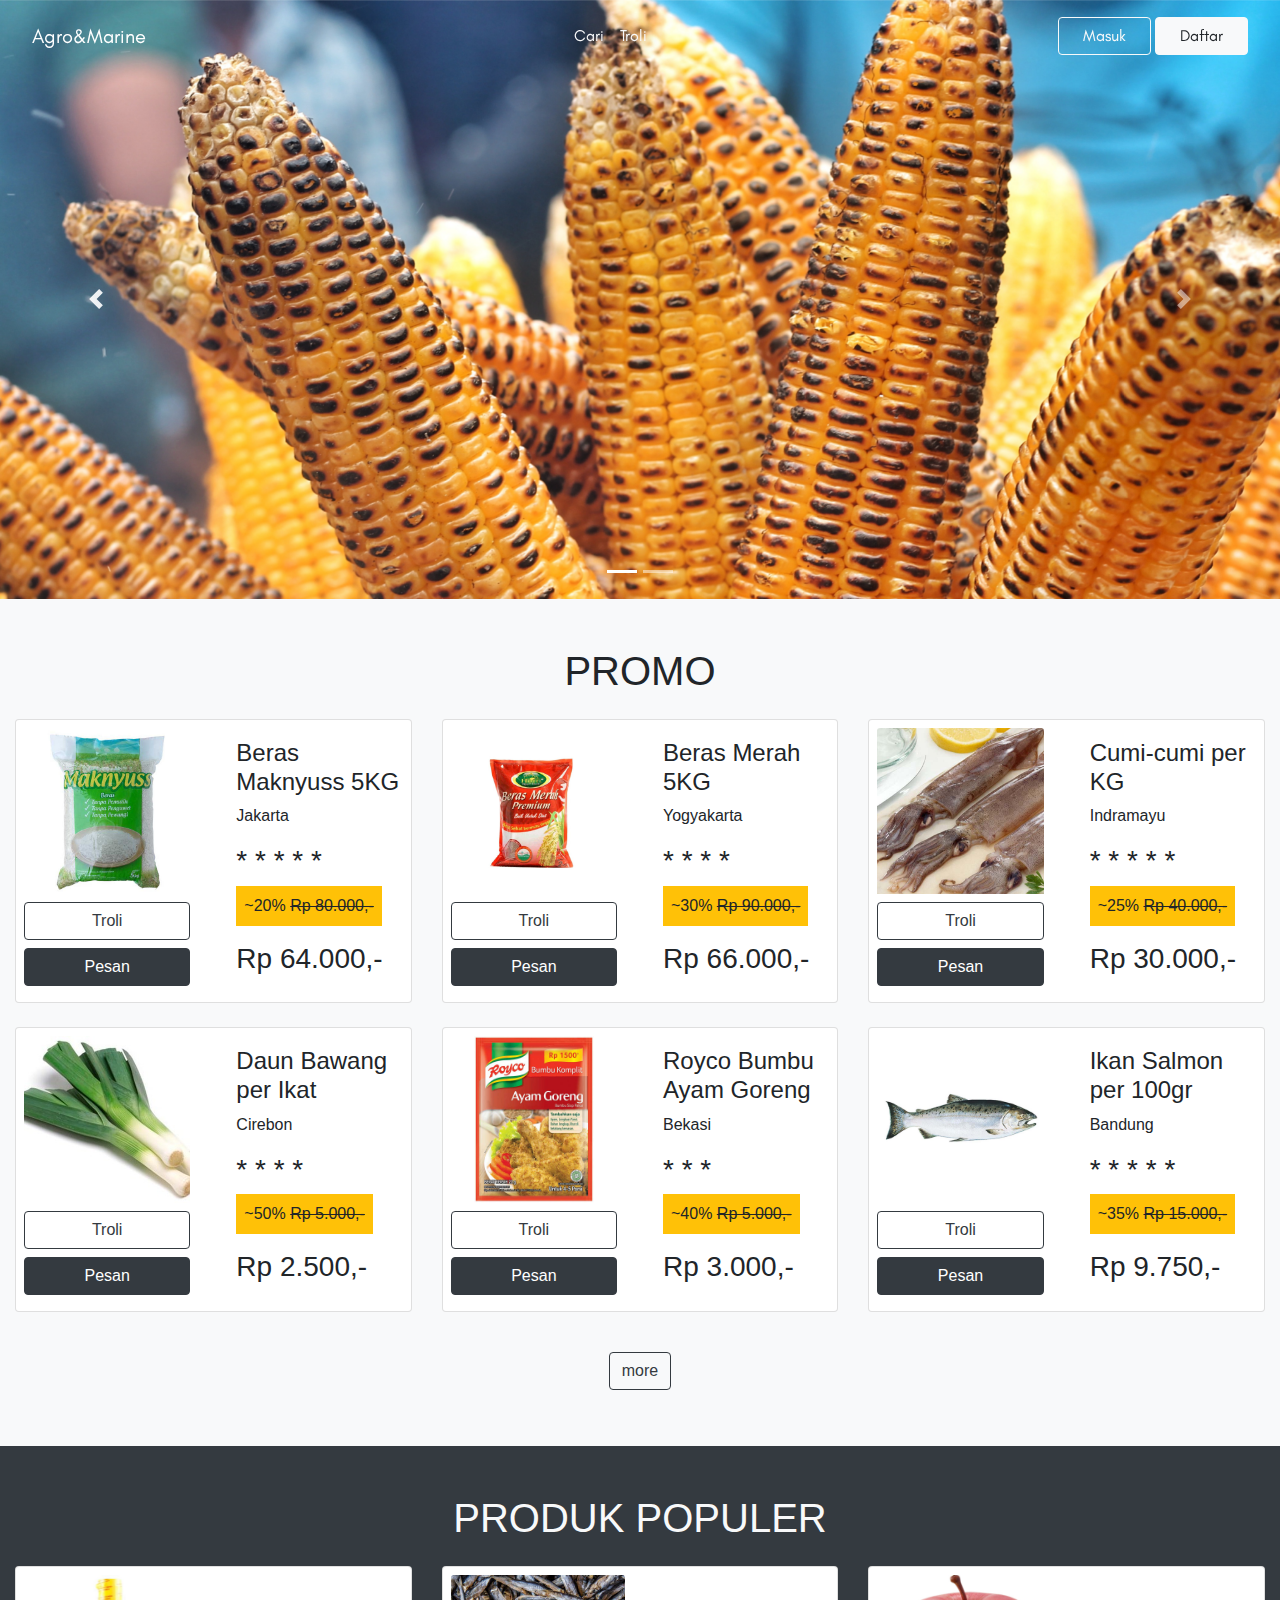
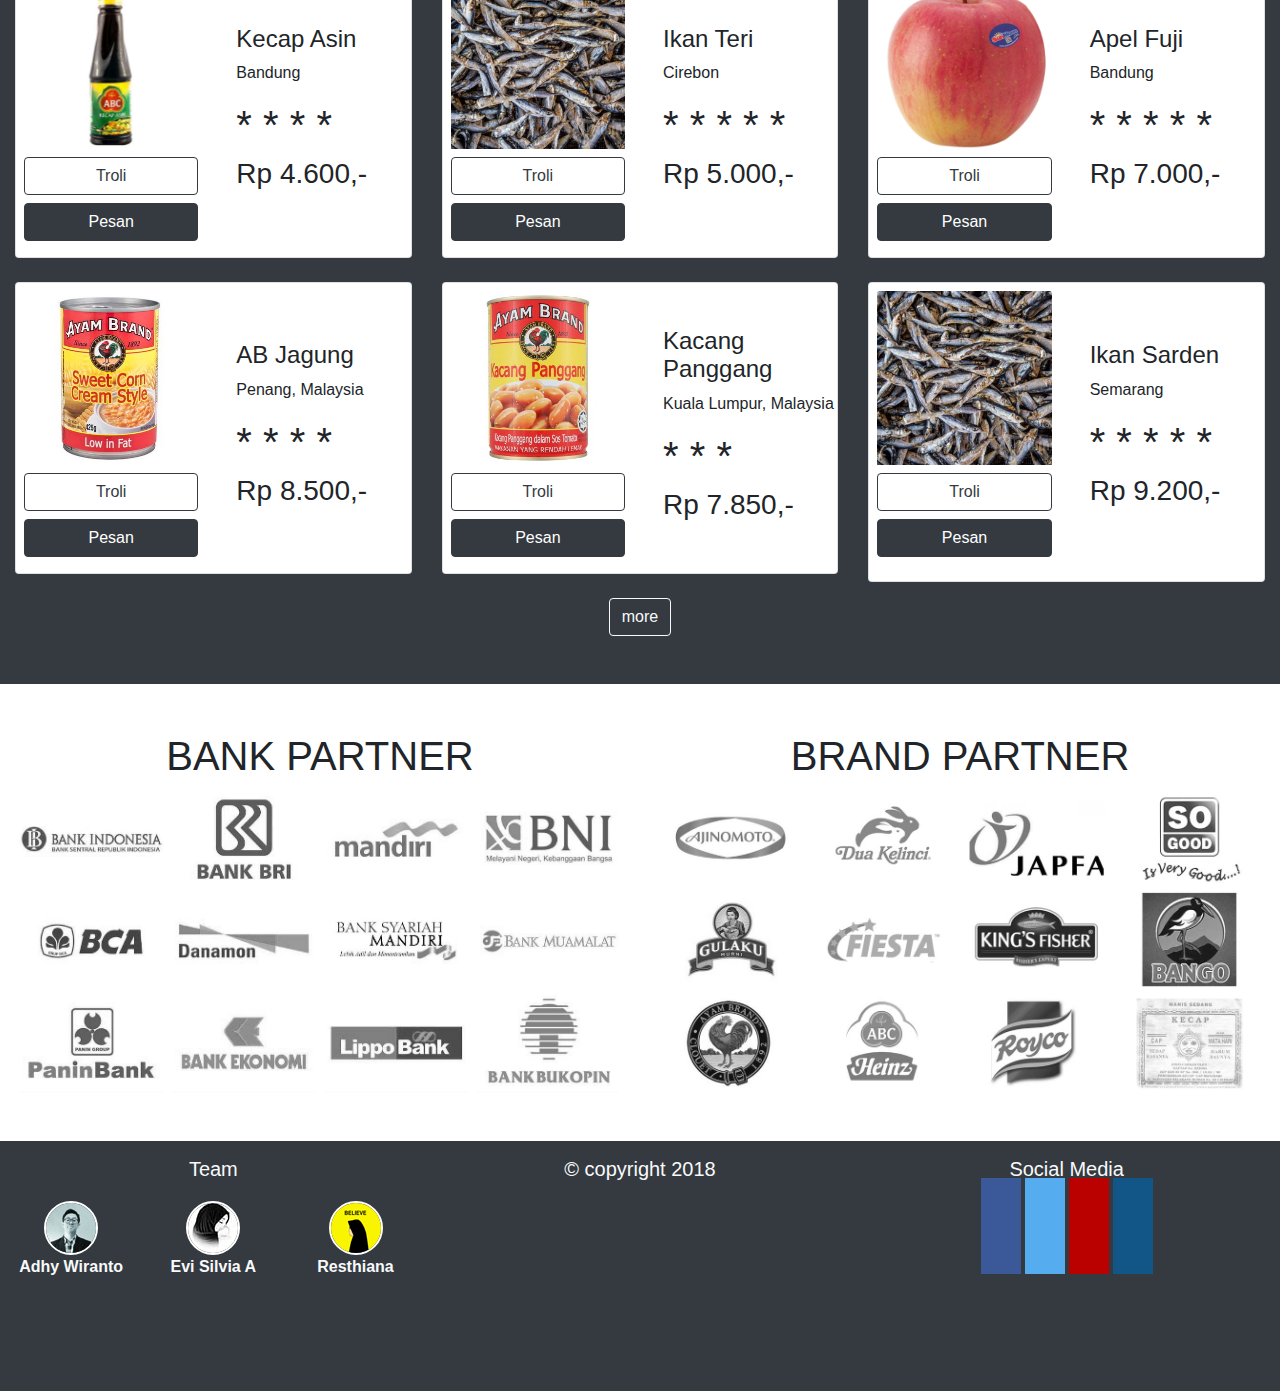
<file: index.html>
<!doctype html>
<html lang="en">
  <head>
    <!-- Required meta tags -->
    <meta charset="utf-8">
    <meta name="viewport" content="width=device-width, initial-scale=1, shrink-to-fit=no">

    <!-- Bootstrap CSS -->
    <link rel="stylesheet" href="css/bootstrap.min.css">
    <link rel="stylesheet" href="css/style.css">

    <title>Agro & Marine</title>
  </head>
  <body>

    <!-- NAVBAR -->
    <nav class="navbar navbar-expand-md navbar-dark py-3 mx-3">
      <a class="navbar-brand" href="">Agro&Marine</a>
      <button class="navbar-toggler" type="button" data-toggle="collapse" data-target="#navbarNavAltMarkup" aria-controls="navbarNavAltMarkup" aria-expanded="false" aria-label="Toggle navigation">
        <span class="navbar-toggler-icon"></span>
      </button>
      <div class="collapse navbar-collapse" id="navbarNavAltMarkup">
        <div class="navbar-nav mx-auto">
          <a class="nav-item nav-link text-light" href="#">Cari</a>
          <a class="nav-item nav-link text-light" href="#">Troli</a>
        </div>
        <div class="nav-button">
          <a href="admin/login.html"><button type="button" class="btn btn-outline-light px-4">Masuk</button></a>
          <button type="button" class="btn btn-light px-4">Daftar</button>
        </div>
      </div>
    </nav>
    <!-- NAVBAR -->

    <!-- HOME -->
    <div id="carouselExampleIndicators" class="carousel slide" data-ride="carousel">
      <ol class="carousel-indicators">
        <li data-target="#carouselExampleIndicators" data-slide-to="0" class="active"></li>
        <li data-target="#carouselExampleIndicators" data-slide-to="1"></li>
      </ol>
      <div class="carousel-inner home">
        <div class="carousel-item agro active">
          <!-- <img class="d-block w-100" src="img/carousel/fish.jpg"> -->
        </div>
        <div class="carousel-item marine">
          <!-- <img class="d-block w-100" src="img/carousel/corn.jpg"> -->
        </div>
      </div>
      <a class="carousel-control-prev" href="#carouselExampleIndicators" role="button" data-slide="prev">
        <span class="carousel-control-prev-icon" aria-hidden="true"></span>
        <span class="sr-only">Previous</span>
      </a>
      <a class="carousel-control-next" href="#carouselExampleIndicators" role="button" data-slide="next">
        <span class="carousel-control-next-icon" aria-hidden="true"></span>
        <span class="sr-only">Next</span>
      </a>
    </div>
    <!-- HOME -->

    <!-- PROMO -->
    <div class="container-fluid bg-light py-5">
      <div class="row">
        <div class="col pb-3">
          <p class="h1 text-center">PROMO</p>
        </div>
      </div>
      <div class="row pb-3">
        <div class="col-md mb-2">
          <div class="card h-100 w-100">
            <div class="row">
              <div class="col m-2">
                <img class="card-img-top w-100" src="img/promo/beras.jpg">
                <button type="button" class="btn btn-outline-dark d-block mx-auto my-2 w-100">Troli</button>
                <button type="button" class="btn btn-dark d-block mx-auto my-2 w-100">Pesan</button>
              </div>
              <div class="col my-auto mx-2">
                <p class="h4">Beras Maknyuss 5KG</p>
                <p>Jakarta</p>
                <p class="h3">* * * * *</p>
                <p class="bg-warning p-2 d-inline-block">~20% <del>Rp 80.000,-</del></p>
                <p class="h3">Rp 64.000,-</p>
              </div>
            </div>
          </div>
        </div>
        <div class="col-md mb-2">
          <div class="card h-100 w-100">
            <div class="row">
              <div class="col m-2">
                <img class="card-img-top w-100" src="img/promo/berasmerah.jpg">
                <button type="button" class="btn btn-outline-dark d-block mx-auto my-2 w-100">Troli</button>
                <button type="button" class="btn btn-dark d-block mx-auto my-2 w-100">Pesan</button>
              </div>
              <div class="col my-auto mx-2">
                <p class="h4">Beras Merah 5KG</p>
                <p>Yogyakarta</p>
                <p class="h3">* * * *</p>
                <p class="bg-warning p-2 d-inline-block">~30% <del>Rp 90.000,-</del></p>
                <p class="h3">Rp 66.000,-</p>
              </div>
            </div>
          </div>
        </div>
        <div class="col-md mb-2">
          <div class="card h-100 w-100">
            <div class="row">
              <div class="col m-2">
                <img class="card-img-top w-100" src="img/promo/cumi.jpg">
                <button type="button" class="btn btn-outline-dark d-block mx-auto my-2 w-100">Troli</button>
                <button type="button" class="btn btn-dark d-block mx-auto my-2 w-100">Pesan</button>
              </div>
              <div class="col my-auto mx-2">
                <p class="h4">Cumi-cumi per KG</p>
                <p>Indramayu</p>
                <p class="h3">* * * * *</p>
                <p class="bg-warning p-2 d-inline-block">~25% <del>Rp 40.000,-</del></p>
                <p class="h3">Rp 30.000,-</p>
              </div>
            </div>
          </div>
        </div>
      </div>
      <div class="row pb-3">
        <div class="col-md mb-2">
          <div class="card h-100 w-100">
            <div class="row">
              <div class="col m-2">
                <img class="card-img-top w-100" src="img/promo/daunbawang.jpg">
                <button type="button" class="btn btn-outline-dark d-block mx-auto my-2 w-100">Troli</button>
                <button type="button" class="btn btn-dark d-block mx-auto my-2 w-100">Pesan</button>
              </div>
              <div class="col my-auto mx-2">
                <p class="h4">Daun Bawang per Ikat</p>
                <p>Cirebon</p>
                <p class="h3">* * * *</p>
                <p class="bg-warning p-2 d-inline-block">~50% <del>Rp 5.000,-</del></p>
                <p class="h3">Rp 2.500,-</p>
              </div>
            </div>
          </div>
        </div>
        <div class="col-md mb-2">
          <div class="card h-100 w-100">
            <div class="row">
              <div class="col m-2">
                <img class="card-img-top w-100" src="img/promo/royco.jpg">
                <button type="button" class="btn btn-outline-dark d-block mx-auto my-2 w-100">Troli</button>
                <button type="button" class="btn btn-dark d-block mx-auto my-2 w-100">Pesan</button>
              </div>
              <div class="col my-auto mx-2">
                <p class="h4">Royco Bumbu Ayam Goreng</p>
                <p>Bekasi</p>
                <p class="h3">* * *</p>
                <p class="bg-warning p-2 d-inline-block">~40% <del>Rp 5.000,-</del></p>
                <p class="h3">Rp 3.000,-</p>
              </div>
            </div>
          </div>
        </div>
        <div class="col-md mb-2">
          <div class="card h-100 w-100">
            <div class="row">
              <div class="col m-2">
                <img class="card-img-top w-100" src="img/promo/salmon.jpg">
                <button type="button" class="btn btn-outline-dark d-block mx-auto my-2 w-100">Troli</button>
                <button type="button" class="btn btn-dark d-block mx-auto my-2 w-100">Pesan</button>
              </div>
              <div class="col my-auto mx-2">
                <p class="h4">Ikan Salmon per 100gr</p>
                <p>Bandung</p>
                <p class="h3">* * * * *</p>
                <p class="bg-warning p-2 d-inline-block">~35% <del>Rp 15.000,-</del></p>
                <p class="h3">Rp 9.750,-</p>
              </div>
            </div>
          </div>
        </div>
      </div>
      <div class="row">
        <div class="col-md mb-2">
          <button type="button" class="btn btn-outline-dark d-block mx-auto mt-3">more</button>
        </div>
      </div>
    </div>
    <!-- PROMO -->

    <!-- PRODUK POPULER -->
    <div class="container-fluid bg-dark py-5">
      <div class="row">
        <div class="col pb-3">
          <p class="h1 text-center text-light">PRODUK POPULER</p>
        </div>
      </div>
      <div class="row pb-3">
        <div class="col-md mb-2">
          <div class="card h-100 w-100">
            <div class="row">
              <div class="col m-2">
                <img class="card-img-top w-100" src="img/produkPopuler/kecapasin.jpg">
                <button type="button" class="btn btn-outline-dark d-block mx-auto my-2 w-100">Troli</button>
                <button type="button" class="btn btn-dark d-block mx-auto my-2 w-100">Pesan</button>
              </div>
              <div class="col my-auto">
                <p class="h4">Kecap Asin</p>
                <p>Bandung</p>
                <p class="h1">* * * *</p>
                <p class="h3">Rp 4.600,-</p>
              </div>
            </div>
          </div>
        </div>
        <div class="col-md mb-2">
          <div class="card h-100 w-100">
            <div class="row">
              <div class="col m-2">
                <img class="card-img-top w-100" src="img/produkPopuler/ikanteri.jpg">
                <button type="button" class="btn btn-outline-dark d-block mx-auto my-2 w-100">Troli</button>
                <button type="button" class="btn btn-dark d-block mx-auto my-2 w-100">Pesan</button>
              </div>
              <div class="col my-auto">
                <p class="h4">Ikan Teri</p>
                <p>Cirebon</p>
                <p class="h1">* * * * *</p>
                <p class="h3">Rp 5.000,-</p>
              </div>
            </div>
          </div>
        </div>
        <div class="col-md mb-2">
          <div class="card h-100 w-100">
            <div class="row">
              <div class="col m-2">
                <img class="card-img-top w-100" src="img/produkPopuler/apelfuji.jpg">
                <button type="button" class="btn btn-outline-dark d-block mx-auto my-2 w-100">Troli</button>
                <button type="button" class="btn btn-dark d-block mx-auto my-2 w-100">Pesan</button>
              </div>
              <div class="col my-auto">
                <p class="h4">Apel Fuji</p>
                <p>Bandung</p>
                <p class="h1">* * * * *</p>
                <p class="h3">Rp 7.000,-</p>
              </div>
            </div>
          </div>
        </div>
      </div>
      <div class="row pb-3">
        <div class="col-md mb-2">
          <div class="card h-100 w-100">
            <div class="row">
              <div class="col m-2">
                <img class="card-img-top w-100" src="img/produkPopuler/jagung.jpg">
                <button type="button" class="btn btn-outline-dark d-block mx-auto my-2 w-100">Troli</button>
                <button type="button" class="btn btn-dark d-block mx-auto my-2 w-100">Pesan</button>
              </div>
              <div class="col my-auto">
                <p class="h4">AB Jagung</p>
                <p>Penang, Malaysia</p>
                <p class="h1">* * * *</p>
                <p class="h3">Rp 8.500,-</p>
              </div>
            </div>
          </div>
        </div>
        <div class="col-md mb-2">
          <div class="card h-100 w-100">
            <div class="row">
              <div class="col m-2">
                <img class="card-img-top w-100" src="img/produkPopuler/kacangpanggang.jpg">
                <button type="button" class="btn btn-outline-dark d-block mx-auto my-2 w-100">Troli</button>
                <button type="button" class="btn btn-dark d-block mx-auto my-2 w-100">Pesan</button>
              </div>
              <div class="col my-auto">
                <p class="h4">Kacang Panggang</p>
                <p>Kuala Lumpur, Malaysia</p>
                <p class="h1">* * *</p>
                <p class="h3">Rp 7.850,-</p>
              </div>
            </div>
          </div>
        </div>
        <div class="col">
          <div class="card h-100 w-100">
            <div class="row">
              <div class="col m-2">
                <img class="card-img-top w-100" src="img/produkPopuler/ikanteri.jpg">
                <button type="button" class="btn btn-outline-dark d-block mx-auto my-2 w-100">Troli</button>
                <button type="button" class="btn btn-dark d-block mx-auto my-2 w-100">Pesan</button>
              </div>
              <div class="col my-auto">
                <p class="h4">Ikan Sarden</p>
                <p>Semarang</p>
                <p class="h1">* * * * *</p>
                <p class="h3">Rp 9.200,-</p>
              </div>
            </div>
          </div>
        </div>
      </div>
      <div class="row">
        <div class="col-md-12">
          <button type="button" class="btn btn-outline-light d-block mx-auto">more</button>
        </div>
      </div>
    </div>
    <!-- PRODUK POPULER -->

    <!-- PARTNERSHIP -->
    <div class="container-fluid text-center py-5">
      <div class="row">
        <div class="col-md">
          <h1>BANK PARTNER</h1>
          <img src="img/bank/banks.jpg" class="w-100">
        </div>
        <div class="col-md">
          <h1>BRAND PARTNER</h1>
          <img src="img/brand/brand.jpg" class="w-100">
        </div>
      </div>
    </div>
    <!-- PARTNERSHIP -->

    <!-- FOOTER -->
    <div class="container-fluid">
      <div class="row text-center bg-dark text-light footer pt-3">
        <div class="col-md-4">
          <h5>Team</h5>
          <div class="row team">
              <div class="col-sm-4 text-center">
                <img src="img/team/adhy.jpg" class="rounded-circle" alt="adhy">
                <p><strong>Adhy Wiranto</strong></p>
              </div>
            
              <div class="col-sm-4 text-center">
                <img src="img/team/evi.jpg" class="rounded-circle" alt="Evi">
                <p><strong>Evi Silvia A</strong></p>
              </div>

              <div class="col-sm-4 text-center">
                <img src="img/team/anna.jpg" class="rounded-circle" alt="Ana">
                <p><strong>Resthiana</strong></p>
              </div>
            </div>
        </div>
        <div class="col-md-4">
          <h5>&copy copyright 2018</h5>
        </div>
        <div class="col-md-4">
          <h5>Social Media</h5>
          <a href="#" class="fa fa-facebook"></a>
          <a href="#" class="fa fa-twitter"></a>
          <a href="#" class="fa fa-youtube"></a>
          <a href="#" class="fa fa-instagram"></a>
        </div>
      </div>
    </div>
    <!-- FOOTER -->

    <!-- Optional JavaScript -->
    <!-- jQuery first, then Popper.js, then Bootstrap JS -->
    <script src="js/jquery-3.3.1.slim.min.js"></script>
    <script src="js/popper.min.js"></script>
    <script src="js/bootstrap.min.js"></script>
  </body>
</html>
</file>
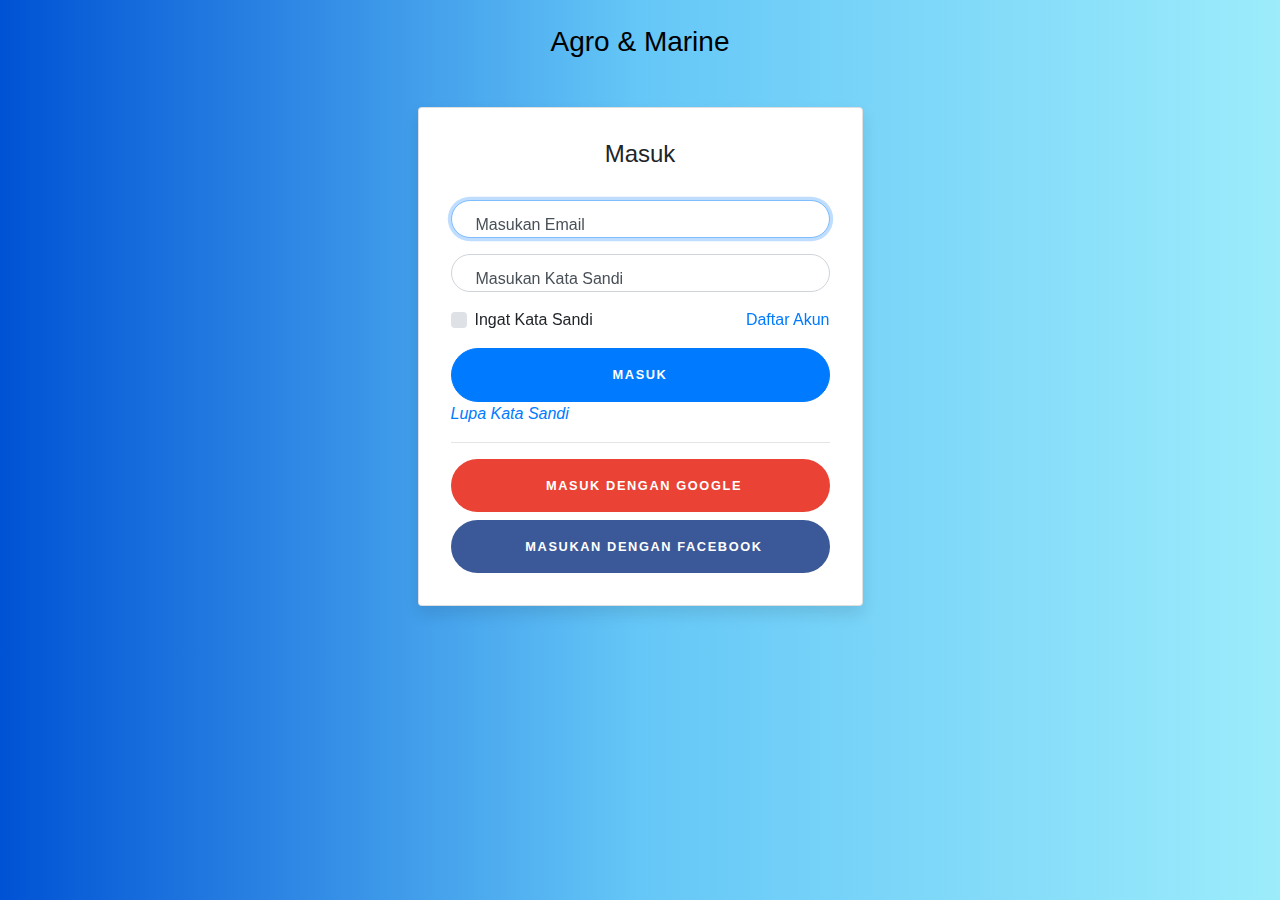
<file: admin/login.html>
<!DOCTYPE html>
<html>
<head>
  <title>Agro & Marine</title>
  <link rel="stylesheet" type="text/css" href="../css/login.css">
  <link rel="stylesheet" type="text/css" href="../css/bootstrap.min.css">
</head>
<body>
  <div class="container">
    <div class="row">
      <div class="col-sm-9 col-md-7 col-lg-5 mx-auto" >
        <h3><a href="../index.html" style="text-decoration: none; color: black">Agro & Marine</a></h3>
        <div class="card card-signin my-5">
          <div class="card-body">
            <h5 class="card-title text-center">Masuk</h5>
            <form class="form-signin">
              <div class="form-label-group">
                <input type="email" id="inputEmail" class="form-control" placeholder="Email address" required autofocus>
                <label for="inputEmail">Masukan Email</label>
              </div>

              <div class="form-label-group">
                <input type="password" id="inputPassword" class="form-control" placeholder="Password" required>
                <label for="inputPassword">Masukan Kata Sandi</label>
              </div>

              <div class="custom-control custom-checkbox mb-3">
                <div class="row">
                  <div class="col">
                    <input type="checkbox" class="custom-control-input" id="customCheck1">
                    <label class="custom-control-label" for="customCheck1">Ingat Kata Sandi</label>
                  </div>
                  <div class="col text-right">
                    <a href="#">Daftar Akun</a>
                  </div>
                </div>
                
              </div>
              <button class="btn btn-lg btn-primary btn-block text-uppercase" type="submit">Masuk</button> 
              <i><a href="#">Lupa Kata Sandi</a></i>
              <hr class="my-3">
              <button class="btn btn-lg btn-google btn-block text-uppercase" type="submit"><i class="fab fa-google mr-2"></i> Masuk dengan Google</button>
              <button class="btn btn-lg btn-facebook btn-block text-uppercase" type="submit"><i class="fab fa-facebook-f mr-2"></i> Masukan dengan Facebook</button>
            </form>
          </div>
        </div>
      </div>
    </div>
  </div>
</body>
</html>
</file>
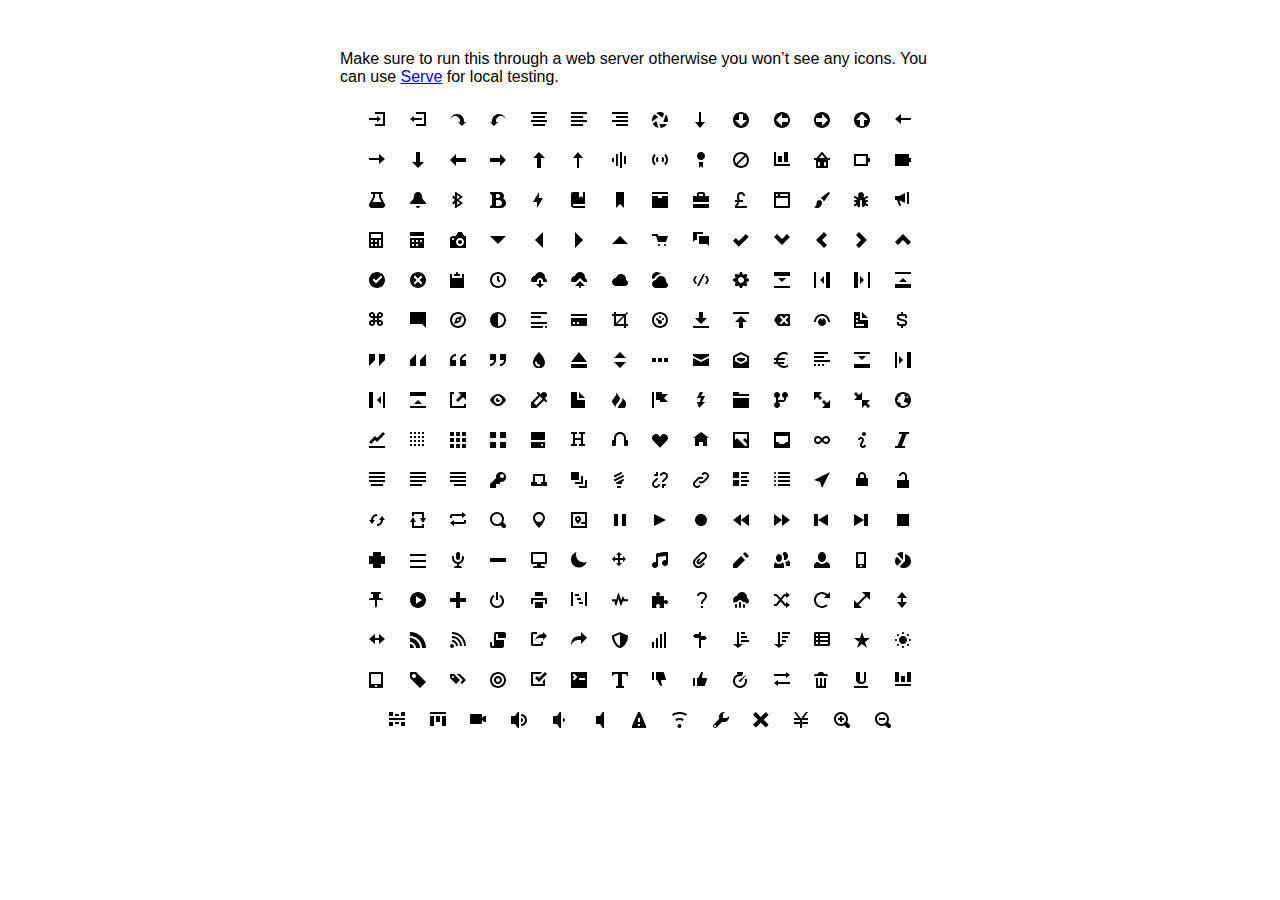
<file: fonts/openIconic/sprite/open-iconic.html>
<!DOCTYPE html>
<html>
<head>
<meta charset="utf-8">
<style>
  body {
    font-family: 'Helvetica', sans-serif;
    margin: 50px 0;
  }

  .container {
    width: 600px;
    text-align: center;
    margin: 20px auto;
  }

  .intro {
    text-align: left;
  }

  .icon {

    margin: 10px;
    width: 16px;
    height: 16px;
  }
</style>
</head>
<body>

<div class="container">
  <p class='intro'>
    Make sure to run this through a web server otherwise you won&rsquo;t see any icons. You can use <a href="https://github.com/visionmedia/serve">Serve</a> for local testing.
  </p>
  <svg class="icon">
    <use xlink:href="open-iconic.svg#account-login"></use>
  </svg>

  <svg viewBox="0 0 8 8" class="icon">
    <use xlink:href="open-iconic.svg#account-logout"></use>
  </svg>

  <svg viewBox="0 0 8 8" class="icon">
    <use xlink:href="open-iconic.svg#action-redo"></use>
  </svg>

  <svg viewBox="0 0 8 8" class="icon">
    <use xlink:href="open-iconic.svg#action-undo"></use>
  </svg>

  <svg viewBox="0 0 8 8" class="icon">
    <use xlink:href="open-iconic.svg#align-center"></use>
  </svg>

  <svg viewBox="0 0 8 8" class="icon">
    <use xlink:href="open-iconic.svg#align-left"></use>
  </svg>

  <svg viewBox="0 0 8 8" class="icon">
    <use xlink:href="open-iconic.svg#align-right"></use>
  </svg>

  <svg viewBox="0 0 8 8" class="icon">
    <use xlink:href="open-iconic.svg#aperture"></use>
  </svg>

  <svg viewBox="0 0 8 8" class="icon">
    <use xlink:href="open-iconic.svg#arrow-bottom"></use>
  </svg>

  <svg viewBox="0 0 8 8" class="icon">
    <use xlink:href="open-iconic.svg#arrow-circle-bottom"></use>
  </svg>

  <svg viewBox="0 0 8 8" class="icon">
    <use xlink:href="open-iconic.svg#arrow-circle-left"></use>
  </svg>

  <svg viewBox="0 0 8 8" class="icon">
    <use xlink:href="open-iconic.svg#arrow-circle-right"></use>
  </svg>

  <svg viewBox="0 0 8 8" class="icon">
    <use xlink:href="open-iconic.svg#arrow-circle-top"></use>
  </svg>

  <svg viewBox="0 0 8 8" class="icon">
    <use xlink:href="open-iconic.svg#arrow-left"></use>
  </svg>

  <svg viewBox="0 0 8 8" class="icon">
    <use xlink:href="open-iconic.svg#arrow-right"></use>
  </svg>

  <svg viewBox="0 0 8 8" class="icon">
    <use xlink:href="open-iconic.svg#arrow-thick-bottom"></use>
  </svg>

  <svg viewBox="0 0 8 8" class="icon">
    <use xlink:href="open-iconic.svg#arrow-thick-left"></use>
  </svg>

  <svg viewBox="0 0 8 8" class="icon">
    <use xlink:href="open-iconic.svg#arrow-thick-right"></use>
  </svg>

  <svg viewBox="0 0 8 8" class="icon">
    <use xlink:href="open-iconic.svg#arrow-thick-top"></use>
  </svg>

  <svg viewBox="0 0 8 8" class="icon">
    <use xlink:href="open-iconic.svg#arrow-top"></use>
  </svg>

  <svg viewBox="0 0 8 8" class="icon">
    <use xlink:href="open-iconic.svg#audio-spectrum"></use>
  </svg>

  <svg viewBox="0 0 8 8" class="icon">
    <use xlink:href="open-iconic.svg#audio"></use>
  </svg>

  <svg viewBox="0 0 8 8" class="icon">
    <use xlink:href="open-iconic.svg#badge"></use>
  </svg>

  <svg viewBox="0 0 8 8" class="icon">
    <use xlink:href="open-iconic.svg#ban"></use>
  </svg>

  <svg viewBox="0 0 8 8" class="icon">
    <use xlink:href="open-iconic.svg#bar-chart"></use>
  </svg>

  <svg viewBox="0 0 8 8" class="icon">
    <use xlink:href="open-iconic.svg#basket"></use>
  </svg>

  <svg viewBox="0 0 8 8" class="icon">
    <use xlink:href="open-iconic.svg#battery-empty"></use>
  </svg>

  <svg viewBox="0 0 8 8" class="icon">
    <use xlink:href="open-iconic.svg#battery-full"></use>
  </svg>

  <svg viewBox="0 0 8 8" class="icon">
    <use xlink:href="open-iconic.svg#beaker"></use>
  </svg>

  <svg viewBox="0 0 8 8" class="icon">
    <use xlink:href="open-iconic.svg#bell"></use>
  </svg>

  <svg viewBox="0 0 8 8" class="icon">
    <use xlink:href="open-iconic.svg#bluetooth"></use>
  </svg>

  <svg viewBox="0 0 8 8" class="icon">
    <use xlink:href="open-iconic.svg#bold"></use>
  </svg>

  <svg viewBox="0 0 8 8" class="icon">
    <use xlink:href="open-iconic.svg#bolt"></use>
  </svg>

  <svg viewBox="0 0 8 8" class="icon">
    <use xlink:href="open-iconic.svg#book"></use>
  </svg>

  <svg viewBox="0 0 8 8" class="icon">
    <use xlink:href="open-iconic.svg#bookmark"></use>
  </svg>

  <svg viewBox="0 0 8 8" class="icon">
    <use xlink:href="open-iconic.svg#box"></use>
  </svg>

  <svg viewBox="0 0 8 8" class="icon">
    <use xlink:href="open-iconic.svg#briefcase"></use>
  </svg>

  <svg viewBox="0 0 8 8" class="icon">
    <use xlink:href="open-iconic.svg#british-pound"></use>
  </svg>

  <svg viewBox="0 0 8 8" class="icon">
    <use xlink:href="open-iconic.svg#browser"></use>
  </svg>

  <svg viewBox="0 0 8 8" class="icon">
    <use xlink:href="open-iconic.svg#brush"></use>
  </svg>

  <svg viewBox="0 0 8 8" class="icon">
    <use xlink:href="open-iconic.svg#bug"></use>
  </svg>

  <svg viewBox="0 0 8 8" class="icon">
    <use xlink:href="open-iconic.svg#bullhorn"></use>
  </svg>

  <svg viewBox="0 0 8 8" class="icon">
    <use xlink:href="open-iconic.svg#calculator"></use>
  </svg>

  <svg viewBox="0 0 8 8" class="icon">
    <use xlink:href="open-iconic.svg#calendar"></use>
  </svg>

  <svg viewBox="0 0 8 8" class="icon">
    <use xlink:href="open-iconic.svg#camera-slr"></use>
  </svg>

  <svg viewBox="0 0 8 8" class="icon">
    <use xlink:href="open-iconic.svg#caret-bottom"></use>
  </svg>

  <svg viewBox="0 0 8 8" class="icon">
    <use xlink:href="open-iconic.svg#caret-left"></use>
  </svg>

  <svg viewBox="0 0 8 8" class="icon">
    <use xlink:href="open-iconic.svg#caret-right"></use>
  </svg>

  <svg viewBox="0 0 8 8" class="icon">
    <use xlink:href="open-iconic.svg#caret-top"></use>
  </svg>

  <svg viewBox="0 0 8 8" class="icon">
    <use xlink:href="open-iconic.svg#cart"></use>
  </svg>

  <svg viewBox="0 0 8 8" class="icon">
    <use xlink:href="open-iconic.svg#chat"></use>
  </svg>

  <svg viewBox="0 0 8 8" class="icon">
    <use xlink:href="open-iconic.svg#check"></use>
  </svg>

  <svg viewBox="0 0 8 8" class="icon">
    <use xlink:href="open-iconic.svg#chevron-bottom"></use>
  </svg>

  <svg viewBox="0 0 8 8" class="icon">
    <use xlink:href="open-iconic.svg#chevron-left"></use>
  </svg>

  <svg viewBox="0 0 8 8" class="icon">
    <use xlink:href="open-iconic.svg#chevron-right"></use>
  </svg>

  <svg viewBox="0 0 8 8" class="icon">
    <use xlink:href="open-iconic.svg#chevron-top"></use>
  </svg>

  <svg viewBox="0 0 8 8" class="icon">
    <use xlink:href="open-iconic.svg#circle-check"></use>
  </svg>

  <svg viewBox="0 0 8 8" class="icon">
    <use xlink:href="open-iconic.svg#circle-x"></use>
  </svg>

  <svg viewBox="0 0 8 8" class="icon">
    <use xlink:href="open-iconic.svg#clipboard"></use>
  </svg>

  <svg viewBox="0 0 8 8" class="icon">
    <use xlink:href="open-iconic.svg#clock"></use>
  </svg>

  <svg viewBox="0 0 8 8" class="icon">
    <use xlink:href="open-iconic.svg#cloud-download"></use>
  </svg>

  <svg viewBox="0 0 8 8" class="icon">
    <use xlink:href="open-iconic.svg#cloud-upload"></use>
  </svg>

  <svg viewBox="0 0 8 8" class="icon">
    <use xlink:href="open-iconic.svg#cloud"></use>
  </svg>

  <svg viewBox="0 0 8 8" class="icon">
    <use xlink:href="open-iconic.svg#cloudy"></use>
  </svg>

  <svg viewBox="0 0 8 8" class="icon">
    <use xlink:href="open-iconic.svg#code"></use>
  </svg>

  <svg viewBox="0 0 8 8" class="icon">
    <use xlink:href="open-iconic.svg#cog"></use>
  </svg>

  <svg viewBox="0 0 8 8" class="icon">
    <use xlink:href="open-iconic.svg#collapse-down"></use>
  </svg>

  <svg viewBox="0 0 8 8" class="icon">
    <use xlink:href="open-iconic.svg#collapse-left"></use>
  </svg>

  <svg viewBox="0 0 8 8" class="icon">
    <use xlink:href="open-iconic.svg#collapse-right"></use>
  </svg>

  <svg viewBox="0 0 8 8" class="icon">
    <use xlink:href="open-iconic.svg#collapse-up"></use>
  </svg>

  <svg viewBox="0 0 8 8" class="icon">
    <use xlink:href="open-iconic.svg#command"></use>
  </svg>

  <svg viewBox="0 0 8 8" class="icon">
    <use xlink:href="open-iconic.svg#comment-square"></use>
  </svg>

  <svg viewBox="0 0 8 8" class="icon">
    <use xlink:href="open-iconic.svg#compass"></use>
  </svg>

  <svg viewBox="0 0 8 8" class="icon">
    <use xlink:href="open-iconic.svg#contrast"></use>
  </svg>

  <svg viewBox="0 0 8 8" class="icon">
    <use xlink:href="open-iconic.svg#copywriting"></use>
  </svg>

  <svg viewBox="0 0 8 8" class="icon">
    <use xlink:href="open-iconic.svg#credit-card"></use>
  </svg>

  <svg viewBox="0 0 8 8" class="icon">
    <use xlink:href="open-iconic.svg#crop"></use>
  </svg>

  <svg viewBox="0 0 8 8" class="icon">
    <use xlink:href="open-iconic.svg#dashboard"></use>
  </svg>

  <svg viewBox="0 0 8 8" class="icon">
    <use xlink:href="open-iconic.svg#data-transfer-download"></use>
  </svg>

  <svg viewBox="0 0 8 8" class="icon">
    <use xlink:href="open-iconic.svg#data-transfer-upload"></use>
  </svg>

  <svg viewBox="0 0 8 8" class="icon">
    <use xlink:href="open-iconic.svg#delete"></use>
  </svg>

  <svg viewBox="0 0 8 8" class="icon">
    <use xlink:href="open-iconic.svg#dial"></use>
  </svg>

  <svg viewBox="0 0 8 8" class="icon">
    <use xlink:href="open-iconic.svg#document"></use>
  </svg>

  <svg viewBox="0 0 8 8" class="icon">
    <use xlink:href="open-iconic.svg#dollar"></use>
  </svg>

  <svg viewBox="0 0 8 8" class="icon">
    <use xlink:href="open-iconic.svg#double-quote-sans-left"></use>
  </svg>

  <svg viewBox="0 0 8 8" class="icon">
    <use xlink:href="open-iconic.svg#double-quote-sans-right"></use>
  </svg>

  <svg viewBox="0 0 8 8" class="icon">
    <use xlink:href="open-iconic.svg#double-quote-serif-left"></use>
  </svg>

  <svg viewBox="0 0 8 8" class="icon">
    <use xlink:href="open-iconic.svg#double-quote-serif-right"></use>
  </svg>

  <svg viewBox="0 0 8 8" class="icon">
    <use xlink:href="open-iconic.svg#droplet"></use>
  </svg>

  <svg viewBox="0 0 8 8" class="icon">
    <use xlink:href="open-iconic.svg#eject"></use>
  </svg>

  <svg viewBox="0 0 8 8" class="icon">
    <use xlink:href="open-iconic.svg#elevator"></use>
  </svg>

  <svg viewBox="0 0 8 8" class="icon">
    <use xlink:href="open-iconic.svg#ellipses"></use>
  </svg>

  <svg viewBox="0 0 8 8" class="icon">
    <use xlink:href="open-iconic.svg#envelope-closed"></use>
  </svg>

  <svg viewBox="0 0 8 8" class="icon">
    <use xlink:href="open-iconic.svg#envelope-open"></use>
  </svg>

  <svg viewBox="0 0 8 8" class="icon">
    <use xlink:href="open-iconic.svg#euro"></use>
  </svg>

  <svg viewBox="0 0 8 8" class="icon">
    <use xlink:href="open-iconic.svg#excerpt"></use>
  </svg>

  <svg viewBox="0 0 8 8" class="icon">
    <use xlink:href="open-iconic.svg#expand-down"></use>
  </svg>

  <svg viewBox="0 0 8 8" class="icon">
    <use xlink:href="open-iconic.svg#expand-left"></use>
  </svg>

  <svg viewBox="0 0 8 8" class="icon">
    <use xlink:href="open-iconic.svg#expand-right"></use>
  </svg>

  <svg viewBox="0 0 8 8" class="icon">
    <use xlink:href="open-iconic.svg#expand-up"></use>
  </svg>

  <svg viewBox="0 0 8 8" class="icon">
    <use xlink:href="open-iconic.svg#external-link"></use>
  </svg>

  <svg viewBox="0 0 8 8" class="icon">
    <use xlink:href="open-iconic.svg#eye"></use>
  </svg>

  <svg viewBox="0 0 8 8" class="icon">
    <use xlink:href="open-iconic.svg#eyedropper"></use>
  </svg>

  <svg viewBox="0 0 8 8" class="icon">
    <use xlink:href="open-iconic.svg#file"></use>
  </svg>

  <svg viewBox="0 0 8 8" class="icon">
    <use xlink:href="open-iconic.svg#fire"></use>
  </svg>

  <svg viewBox="0 0 8 8" class="icon">
    <use xlink:href="open-iconic.svg#flag"></use>
  </svg>

  <svg viewBox="0 0 8 8" class="icon">
    <use xlink:href="open-iconic.svg#flash"></use>
  </svg>

  <svg viewBox="0 0 8 8" class="icon">
    <use xlink:href="open-iconic.svg#folder"></use>
  </svg>

  <svg viewBox="0 0 8 8" class="icon">
    <use xlink:href="open-iconic.svg#fork"></use>
  </svg>

  <svg viewBox="0 0 8 8" class="icon">
    <use xlink:href="open-iconic.svg#fullscreen-enter"></use>
  </svg>

  <svg viewBox="0 0 8 8" class="icon">
    <use xlink:href="open-iconic.svg#fullscreen-exit"></use>
  </svg>

  <svg viewBox="0 0 8 8" class="icon">
    <use xlink:href="open-iconic.svg#globe"></use>
  </svg>

  <svg viewBox="0 0 8 8" class="icon">
    <use xlink:href="open-iconic.svg#graph"></use>
  </svg>

  <svg viewBox="0 0 8 8" class="icon">
    <use xlink:href="open-iconic.svg#grid-four-up"></use>
  </svg>

  <svg viewBox="0 0 8 8" class="icon">
    <use xlink:href="open-iconic.svg#grid-three-up"></use>
  </svg>

  <svg viewBox="0 0 8 8" class="icon">
    <use xlink:href="open-iconic.svg#grid-two-up"></use>
  </svg>

  <svg viewBox="0 0 8 8" class="icon">
    <use xlink:href="open-iconic.svg#hard-drive"></use>
  </svg>

  <svg viewBox="0 0 8 8" class="icon">
    <use xlink:href="open-iconic.svg#header"></use>
  </svg>

  <svg viewBox="0 0 8 8" class="icon">
    <use xlink:href="open-iconic.svg#headphones"></use>
  </svg>

  <svg viewBox="0 0 8 8" class="icon">
    <use xlink:href="open-iconic.svg#heart"></use>
  </svg>

  <svg viewBox="0 0 8 8" class="icon">
    <use xlink:href="open-iconic.svg#home"></use>
  </svg>

  <svg viewBox="0 0 8 8" class="icon">
    <use xlink:href="open-iconic.svg#image"></use>
  </svg>

  <svg viewBox="0 0 8 8" class="icon">
    <use xlink:href="open-iconic.svg#inbox"></use>
  </svg>

  <svg viewBox="0 0 8 8" class="icon">
    <use xlink:href="open-iconic.svg#infinity"></use>
  </svg>

  <svg viewBox="0 0 8 8" class="icon">
    <use xlink:href="open-iconic.svg#info"></use>
  </svg>

  <svg viewBox="0 0 8 8" class="icon">
    <use xlink:href="open-iconic.svg#italic"></use>
  </svg>

  <svg viewBox="0 0 8 8" class="icon">
    <use xlink:href="open-iconic.svg#justify-center"></use>
  </svg>

  <svg viewBox="0 0 8 8" class="icon">
    <use xlink:href="open-iconic.svg#justify-left"></use>
  </svg>

  <svg viewBox="0 0 8 8" class="icon">
    <use xlink:href="open-iconic.svg#justify-right"></use>
  </svg>

  <svg viewBox="0 0 8 8" class="icon">
    <use xlink:href="open-iconic.svg#key"></use>
  </svg>

  <svg viewBox="0 0 8 8" class="icon">
    <use xlink:href="open-iconic.svg#laptop"></use>
  </svg>

  <svg viewBox="0 0 8 8" class="icon">
    <use xlink:href="open-iconic.svg#layers"></use>
  </svg>

  <svg viewBox="0 0 8 8" class="icon">
    <use xlink:href="open-iconic.svg#lightbulb"></use>
  </svg>

  <svg viewBox="0 0 8 8" class="icon">
    <use xlink:href="open-iconic.svg#link-broken"></use>
  </svg>

  <svg viewBox="0 0 8 8" class="icon">
    <use xlink:href="open-iconic.svg#link-intact"></use>
  </svg>

  <svg viewBox="0 0 8 8" class="icon">
    <use xlink:href="open-iconic.svg#list-rich"></use>
  </svg>

  <svg viewBox="0 0 8 8" class="icon">
    <use xlink:href="open-iconic.svg#list"></use>
  </svg>

  <svg viewBox="0 0 8 8" class="icon">
    <use xlink:href="open-iconic.svg#location"></use>
  </svg>

  <svg viewBox="0 0 8 8" class="icon">
    <use xlink:href="open-iconic.svg#lock-locked"></use>
  </svg>

  <svg viewBox="0 0 8 8" class="icon">
    <use xlink:href="open-iconic.svg#lock-unlocked"></use>
  </svg>

  <svg viewBox="0 0 8 8" class="icon">
    <use xlink:href="open-iconic.svg#loop-circular"></use>
  </svg>

  <svg viewBox="0 0 8 8" class="icon">
    <use xlink:href="open-iconic.svg#loop-square"></use>
  </svg>

  <svg viewBox="0 0 8 8" class="icon">
    <use xlink:href="open-iconic.svg#loop"></use>
  </svg>

  <svg viewBox="0 0 8 8" class="icon">
    <use xlink:href="open-iconic.svg#magnifying-glass"></use>
  </svg>

  <svg viewBox="0 0 8 8" class="icon">
    <use xlink:href="open-iconic.svg#map-marker"></use>
  </svg>

  <svg viewBox="0 0 8 8" class="icon">
    <use xlink:href="open-iconic.svg#map"></use>
  </svg>

  <svg viewBox="0 0 8 8" class="icon">
    <use xlink:href="open-iconic.svg#media-pause"></use>
  </svg>

  <svg viewBox="0 0 8 8" class="icon">
    <use xlink:href="open-iconic.svg#media-play"></use>
  </svg>

  <svg viewBox="0 0 8 8" class="icon">
    <use xlink:href="open-iconic.svg#media-record"></use>
  </svg>

  <svg viewBox="0 0 8 8" class="icon">
    <use xlink:href="open-iconic.svg#media-skip-backward"></use>
  </svg>

  <svg viewBox="0 0 8 8" class="icon">
    <use xlink:href="open-iconic.svg#media-skip-forward"></use>
  </svg>

  <svg viewBox="0 0 8 8" class="icon">
    <use xlink:href="open-iconic.svg#media-step-backward"></use>
  </svg>

  <svg viewBox="0 0 8 8" class="icon">
    <use xlink:href="open-iconic.svg#media-step-forward"></use>
  </svg>

  <svg viewBox="0 0 8 8" class="icon">
    <use xlink:href="open-iconic.svg#media-stop"></use>
  </svg>

  <svg viewBox="0 0 8 8" class="icon">
    <use xlink:href="open-iconic.svg#medical-cross"></use>
  </svg>

  <svg viewBox="0 0 8 8" class="icon">
    <use xlink:href="open-iconic.svg#menu"></use>
  </svg>

  <svg viewBox="0 0 8 8" class="icon">
    <use xlink:href="open-iconic.svg#microphone"></use>
  </svg>

  <svg viewBox="0 0 8 8" class="icon">
    <use xlink:href="open-iconic.svg#minus"></use>
  </svg>

  <svg viewBox="0 0 8 8" class="icon">
    <use xlink:href="open-iconic.svg#monitor"></use>
  </svg>

  <svg viewBox="0 0 8 8" class="icon">
    <use xlink:href="open-iconic.svg#moon"></use>
  </svg>

  <svg viewBox="0 0 8 8" class="icon">
    <use xlink:href="open-iconic.svg#move"></use>
  </svg>

  <svg viewBox="0 0 8 8" class="icon">
    <use xlink:href="open-iconic.svg#musical-note"></use>
  </svg>

  <svg viewBox="0 0 8 8" class="icon">
    <use xlink:href="open-iconic.svg#paperclip"></use>
  </svg>

  <svg viewBox="0 0 8 8" class="icon">
    <use xlink:href="open-iconic.svg#pencil"></use>
  </svg>

  <svg viewBox="0 0 8 8" class="icon">
    <use xlink:href="open-iconic.svg#people"></use>
  </svg>

  <svg viewBox="0 0 8 8" class="icon">
    <use xlink:href="open-iconic.svg#person"></use>
  </svg>

  <svg viewBox="0 0 8 8" class="icon">
    <use xlink:href="open-iconic.svg#phone"></use>
  </svg>

  <svg viewBox="0 0 8 8" class="icon">
    <use xlink:href="open-iconic.svg#pie-chart"></use>
  </svg>

  <svg viewBox="0 0 8 8" class="icon">
    <use xlink:href="open-iconic.svg#pin"></use>
  </svg>

  <svg viewBox="0 0 8 8" class="icon">
    <use xlink:href="open-iconic.svg#play-circle"></use>
  </svg>

  <svg viewBox="0 0 8 8" class="icon">
    <use xlink:href="open-iconic.svg#plus"></use>
  </svg>

  <svg viewBox="0 0 8 8" class="icon">
    <use xlink:href="open-iconic.svg#power-standby"></use>
  </svg>

  <svg viewBox="0 0 8 8" class="icon">
    <use xlink:href="open-iconic.svg#print"></use>
  </svg>

  <svg viewBox="0 0 8 8" class="icon">
    <use xlink:href="open-iconic.svg#project"></use>
  </svg>

  <svg viewBox="0 0 8 8" class="icon">
    <use xlink:href="open-iconic.svg#pulse"></use>
  </svg>

  <svg viewBox="0 0 8 8" class="icon">
    <use xlink:href="open-iconic.svg#puzzle-piece"></use>
  </svg>

  <svg viewBox="0 0 8 8" class="icon">
    <use xlink:href="open-iconic.svg#question-mark"></use>
  </svg>

  <svg viewBox="0 0 8 8" class="icon">
    <use xlink:href="open-iconic.svg#rain"></use>
  </svg>

  <svg viewBox="0 0 8 8" class="icon">
    <use xlink:href="open-iconic.svg#random"></use>
  </svg>

  <svg viewBox="0 0 8 8" class="icon">
    <use xlink:href="open-iconic.svg#reload"></use>
  </svg>

  <svg viewBox="0 0 8 8" class="icon">
    <use xlink:href="open-iconic.svg#resize-both"></use>
  </svg>

  <svg viewBox="0 0 8 8" class="icon">
    <use xlink:href="open-iconic.svg#resize-height"></use>
  </svg>

  <svg viewBox="0 0 8 8" class="icon">
    <use xlink:href="open-iconic.svg#resize-width"></use>
  </svg>

  <svg viewBox="0 0 8 8" class="icon">
    <use xlink:href="open-iconic.svg#rss-alt"></use>
  </svg>

  <svg viewBox="0 0 8 8" class="icon">
    <use xlink:href="open-iconic.svg#rss"></use>
  </svg>

  <svg viewBox="0 0 8 8" class="icon">
    <use xlink:href="open-iconic.svg#script"></use>
  </svg>

  <svg viewBox="0 0 8 8" class="icon">
    <use xlink:href="open-iconic.svg#share-boxed"></use>
  </svg>

  <svg viewBox="0 0 8 8" class="icon">
    <use xlink:href="open-iconic.svg#share"></use>
  </svg>

  <svg viewBox="0 0 8 8" class="icon">
    <use xlink:href="open-iconic.svg#shield"></use>
  </svg>

  <svg viewBox="0 0 8 8" class="icon">
    <use xlink:href="open-iconic.svg#signal"></use>
  </svg>

  <svg viewBox="0 0 8 8" class="icon">
    <use xlink:href="open-iconic.svg#signpost"></use>
  </svg>

  <svg viewBox="0 0 8 8" class="icon">
    <use xlink:href="open-iconic.svg#sort-ascending"></use>
  </svg>

  <svg viewBox="0 0 8 8" class="icon">
    <use xlink:href="open-iconic.svg#sort-descending"></use>
  </svg>

  <svg viewBox="0 0 8 8" class="icon">
    <use xlink:href="open-iconic.svg#spreadsheet"></use>
  </svg>

  <svg viewBox="0 0 8 8" class="icon">
    <use xlink:href="open-iconic.svg#star"></use>
  </svg>

  <svg viewBox="0 0 8 8" class="icon">
    <use xlink:href="open-iconic.svg#sun"></use>
  </svg>

  <svg viewBox="0 0 8 8" class="icon">
    <use xlink:href="open-iconic.svg#tablet"></use>
  </svg>

  <svg viewBox="0 0 8 8" class="icon">
    <use xlink:href="open-iconic.svg#tag"></use>
  </svg>

  <svg viewBox="0 0 8 8" class="icon">
    <use xlink:href="open-iconic.svg#tags"></use>
  </svg>

  <svg viewBox="0 0 8 8" class="icon">
    <use xlink:href="open-iconic.svg#target"></use>
  </svg>

  <svg viewBox="0 0 8 8" class="icon">
    <use xlink:href="open-iconic.svg#task"></use>
  </svg>

  <svg viewBox="0 0 8 8" class="icon">
    <use xlink:href="open-iconic.svg#terminal"></use>
  </svg>

  <svg viewBox="0 0 8 8" class="icon">
    <use xlink:href="open-iconic.svg#text"></use>
  </svg>

  <svg viewBox="0 0 8 8" class="icon">
    <use xlink:href="open-iconic.svg#thumb-down"></use>
  </svg>

  <svg viewBox="0 0 8 8" class="icon">
    <use xlink:href="open-iconic.svg#thumb-up"></use>
  </svg>

  <svg viewBox="0 0 8 8" class="icon">
    <use xlink:href="open-iconic.svg#timer"></use>
  </svg>

  <svg viewBox="0 0 8 8" class="icon">
    <use xlink:href="open-iconic.svg#transfer"></use>
  </svg>

  <svg viewBox="0 0 8 8" class="icon">
    <use xlink:href="open-iconic.svg#trash"></use>
  </svg>

  <svg viewBox="0 0 8 8" class="icon">
    <use xlink:href="open-iconic.svg#underline"></use>
  </svg>

  <svg viewBox="0 0 8 8" class="icon">
    <use xlink:href="open-iconic.svg#vertical-align-bottom"></use>
  </svg>

  <svg viewBox="0 0 8 8" class="icon">
    <use xlink:href="open-iconic.svg#vertical-align-center"></use>
  </svg>

  <svg viewBox="0 0 8 8" class="icon">
    <use xlink:href="open-iconic.svg#vertical-align-top"></use>
  </svg>

  <svg viewBox="0 0 8 8" class="icon">
    <use xlink:href="open-iconic.svg#video"></use>
  </svg>

  <svg viewBox="0 0 8 8" class="icon">
    <use xlink:href="open-iconic.svg#volume-high"></use>
  </svg>

  <svg viewBox="0 0 8 8" class="icon">
    <use xlink:href="open-iconic.svg#volume-low"></use>
  </svg>

  <svg viewBox="0 0 8 8" class="icon">
    <use xlink:href="open-iconic.svg#volume-off"></use>
  </svg>

  <svg viewBox="0 0 8 8" class="icon">
    <use xlink:href="open-iconic.svg#warning"></use>
  </svg>

  <svg viewBox="0 0 8 8" class="icon">
    <use xlink:href="open-iconic.svg#wifi"></use>
  </svg>

  <svg viewBox="0 0 8 8" class="icon">
    <use xlink:href="open-iconic.svg#wrench"></use>
  </svg>

  <svg viewBox="0 0 8 8" class="icon">
    <use xlink:href="open-iconic.svg#x"></use>
  </svg>

  <svg viewBox="0 0 8 8" class="icon">
    <use xlink:href="open-iconic.svg#yen"></use>
  </svg>

  <svg viewBox="0 0 8 8" class="icon">
    <use xlink:href="open-iconic.svg#zoom-in"></use>
  </svg>

  <svg viewBox="0 0 8 8" class="icon">
    <use xlink:href="open-iconic.svg#zoom-out"></use>
  </svg>

</div>
</body>
</html>
</file>
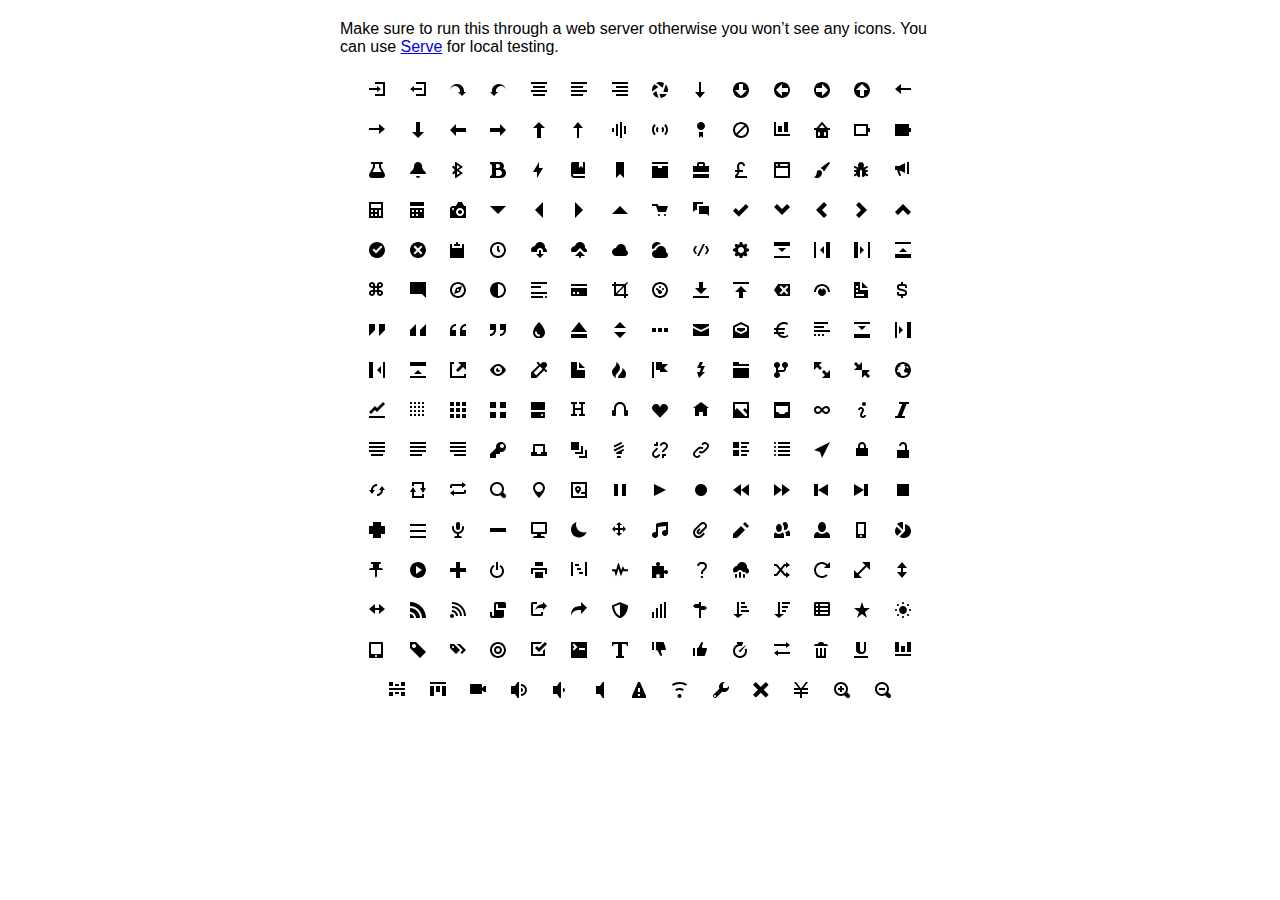
<file: fonts/openIconic/sprite/sprite.html>
<!DOCTYPE html>
<html>
<head>
<meta charset="utf-8">
<style>
  body {
    font-family: Helvetica, sans-serif;
  }

  .container {
    width: 600px;
    text-align: center;
    margin: 20px auto;
  }

  .message {
    text-align: left;
  }

  .icon {
    display: inline-block;
    margin: 10px;
    width: 16px;
    height: 16px;
  }
</style>
</head>
<body>

<div class="container">
  <p class="message">Make sure to run this through a web server otherwise you won&rsquo;t see any icons. You can use <a href="https://github.com/visionmedia/serve">Serve</a> for local testing.</p>
  <svg class="icon">
    <use xlink:href="sprite.svg#account-login"></use>
  </svg>

  <svg class="icon">
    <use xlink:href="sprite.svg#account-logout"></use>
  </svg>

  <svg class="icon">
    <use xlink:href="sprite.svg#action-redo"></use>
  </svg>

  <svg class="icon">
    <use xlink:href="sprite.svg#action-undo"></use>
  </svg>

  <svg class="icon">
    <use xlink:href="sprite.svg#align-center"></use>
  </svg>

  <svg class="icon">
    <use xlink:href="sprite.svg#align-left"></use>
  </svg>

  <svg class="icon">
    <use xlink:href="sprite.svg#align-right"></use>
  </svg>

  <svg class="icon">
    <use xlink:href="sprite.svg#aperture"></use>
  </svg>

  <svg class="icon">
    <use xlink:href="sprite.svg#arrow-bottom"></use>
  </svg>

  <svg class="icon">
    <use xlink:href="sprite.svg#arrow-circle-bottom"></use>
  </svg>

  <svg class="icon">
    <use xlink:href="sprite.svg#arrow-circle-left"></use>
  </svg>

  <svg class="icon">
    <use xlink:href="sprite.svg#arrow-circle-right"></use>
  </svg>

  <svg class="icon">
    <use xlink:href="sprite.svg#arrow-circle-top"></use>
  </svg>

  <svg class="icon">
    <use xlink:href="sprite.svg#arrow-left"></use>
  </svg>

  <svg class="icon">
    <use xlink:href="sprite.svg#arrow-right"></use>
  </svg>

  <svg class="icon">
    <use xlink:href="sprite.svg#arrow-thick-bottom"></use>
  </svg>

  <svg class="icon">
    <use xlink:href="sprite.svg#arrow-thick-left"></use>
  </svg>

  <svg class="icon">
    <use xlink:href="sprite.svg#arrow-thick-right"></use>
  </svg>

  <svg class="icon">
    <use xlink:href="sprite.svg#arrow-thick-top"></use>
  </svg>

  <svg class="icon">
    <use xlink:href="sprite.svg#arrow-top"></use>
  </svg>

  <svg class="icon">
    <use xlink:href="sprite.svg#audio-spectrum"></use>
  </svg>

  <svg class="icon">
    <use xlink:href="sprite.svg#audio"></use>
  </svg>

  <svg class="icon">
    <use xlink:href="sprite.svg#badge"></use>
  </svg>

  <svg class="icon">
    <use xlink:href="sprite.svg#ban"></use>
  </svg>

  <svg class="icon">
    <use xlink:href="sprite.svg#bar-chart"></use>
  </svg>

  <svg class="icon">
    <use xlink:href="sprite.svg#basket"></use>
  </svg>

  <svg class="icon">
    <use xlink:href="sprite.svg#battery-empty"></use>
  </svg>

  <svg class="icon">
    <use xlink:href="sprite.svg#battery-full"></use>
  </svg>

  <svg class="icon">
    <use xlink:href="sprite.svg#beaker"></use>
  </svg>

  <svg class="icon">
    <use xlink:href="sprite.svg#bell"></use>
  </svg>

  <svg class="icon">
    <use xlink:href="sprite.svg#bluetooth"></use>
  </svg>

  <svg class="icon">
    <use xlink:href="sprite.svg#bold"></use>
  </svg>

  <svg class="icon">
    <use xlink:href="sprite.svg#bolt"></use>
  </svg>

  <svg class="icon">
    <use xlink:href="sprite.svg#book"></use>
  </svg>

  <svg class="icon">
    <use xlink:href="sprite.svg#bookmark"></use>
  </svg>

  <svg class="icon">
    <use xlink:href="sprite.svg#box"></use>
  </svg>

  <svg class="icon">
    <use xlink:href="sprite.svg#briefcase"></use>
  </svg>

  <svg class="icon">
    <use xlink:href="sprite.svg#british-pound"></use>
  </svg>

  <svg class="icon">
    <use xlink:href="sprite.svg#browser"></use>
  </svg>

  <svg class="icon">
    <use xlink:href="sprite.svg#brush"></use>
  </svg>

  <svg class="icon">
    <use xlink:href="sprite.svg#bug"></use>
  </svg>

  <svg class="icon">
    <use xlink:href="sprite.svg#bullhorn"></use>
  </svg>

  <svg class="icon">
    <use xlink:href="sprite.svg#calculator"></use>
  </svg>

  <svg class="icon">
    <use xlink:href="sprite.svg#calendar"></use>
  </svg>

  <svg class="icon">
    <use xlink:href="sprite.svg#camera-slr"></use>
  </svg>

  <svg class="icon">
    <use xlink:href="sprite.svg#caret-bottom"></use>
  </svg>

  <svg class="icon">
    <use xlink:href="sprite.svg#caret-left"></use>
  </svg>

  <svg class="icon">
    <use xlink:href="sprite.svg#caret-right"></use>
  </svg>

  <svg class="icon">
    <use xlink:href="sprite.svg#caret-top"></use>
  </svg>

  <svg class="icon">
    <use xlink:href="sprite.svg#cart"></use>
  </svg>

  <svg class="icon">
    <use xlink:href="sprite.svg#chat"></use>
  </svg>

  <svg class="icon">
    <use xlink:href="sprite.svg#check"></use>
  </svg>

  <svg class="icon">
    <use xlink:href="sprite.svg#chevron-bottom"></use>
  </svg>

  <svg class="icon">
    <use xlink:href="sprite.svg#chevron-left"></use>
  </svg>

  <svg class="icon">
    <use xlink:href="sprite.svg#chevron-right"></use>
  </svg>

  <svg class="icon">
    <use xlink:href="sprite.svg#chevron-top"></use>
  </svg>

  <svg class="icon">
    <use xlink:href="sprite.svg#circle-check"></use>
  </svg>

  <svg class="icon">
    <use xlink:href="sprite.svg#circle-x"></use>
  </svg>

  <svg class="icon">
    <use xlink:href="sprite.svg#clipboard"></use>
  </svg>

  <svg class="icon">
    <use xlink:href="sprite.svg#clock"></use>
  </svg>

  <svg class="icon">
    <use xlink:href="sprite.svg#cloud-download"></use>
  </svg>

  <svg class="icon">
    <use xlink:href="sprite.svg#cloud-upload"></use>
  </svg>

  <svg class="icon">
    <use xlink:href="sprite.svg#cloud"></use>
  </svg>

  <svg class="icon">
    <use xlink:href="sprite.svg#cloudy"></use>
  </svg>

  <svg class="icon">
    <use xlink:href="sprite.svg#code"></use>
  </svg>

  <svg class="icon">
    <use xlink:href="sprite.svg#cog"></use>
  </svg>

  <svg class="icon">
    <use xlink:href="sprite.svg#collapse-down"></use>
  </svg>

  <svg class="icon">
    <use xlink:href="sprite.svg#collapse-left"></use>
  </svg>

  <svg class="icon">
    <use xlink:href="sprite.svg#collapse-right"></use>
  </svg>

  <svg class="icon">
    <use xlink:href="sprite.svg#collapse-up"></use>
  </svg>

  <svg class="icon">
    <use xlink:href="sprite.svg#command"></use>
  </svg>

  <svg class="icon">
    <use xlink:href="sprite.svg#comment-square"></use>
  </svg>

  <svg class="icon">
    <use xlink:href="sprite.svg#compass"></use>
  </svg>

  <svg class="icon">
    <use xlink:href="sprite.svg#contrast"></use>
  </svg>

  <svg class="icon">
    <use xlink:href="sprite.svg#copywriting"></use>
  </svg>

  <svg class="icon">
    <use xlink:href="sprite.svg#credit-card"></use>
  </svg>

  <svg class="icon">
    <use xlink:href="sprite.svg#crop"></use>
  </svg>

  <svg class="icon">
    <use xlink:href="sprite.svg#dashboard"></use>
  </svg>

  <svg class="icon">
    <use xlink:href="sprite.svg#data-transfer-download"></use>
  </svg>

  <svg class="icon">
    <use xlink:href="sprite.svg#data-transfer-upload"></use>
  </svg>

  <svg class="icon">
    <use xlink:href="sprite.svg#delete"></use>
  </svg>

  <svg class="icon">
    <use xlink:href="sprite.svg#dial"></use>
  </svg>

  <svg class="icon">
    <use xlink:href="sprite.svg#document"></use>
  </svg>

  <svg class="icon">
    <use xlink:href="sprite.svg#dollar"></use>
  </svg>

  <svg class="icon">
    <use xlink:href="sprite.svg#double-quote-sans-left"></use>
  </svg>

  <svg class="icon">
    <use xlink:href="sprite.svg#double-quote-sans-right"></use>
  </svg>

  <svg class="icon">
    <use xlink:href="sprite.svg#double-quote-serif-left"></use>
  </svg>

  <svg class="icon">
    <use xlink:href="sprite.svg#double-quote-serif-right"></use>
  </svg>

  <svg class="icon">
    <use xlink:href="sprite.svg#droplet"></use>
  </svg>

  <svg class="icon">
    <use xlink:href="sprite.svg#eject"></use>
  </svg>

  <svg class="icon">
    <use xlink:href="sprite.svg#elevator"></use>
  </svg>

  <svg class="icon">
    <use xlink:href="sprite.svg#ellipses"></use>
  </svg>

  <svg class="icon">
    <use xlink:href="sprite.svg#envelope-closed"></use>
  </svg>

  <svg class="icon">
    <use xlink:href="sprite.svg#envelope-open"></use>
  </svg>

  <svg class="icon">
    <use xlink:href="sprite.svg#euro"></use>
  </svg>

  <svg class="icon">
    <use xlink:href="sprite.svg#excerpt"></use>
  </svg>

  <svg class="icon">
    <use xlink:href="sprite.svg#expand-down"></use>
  </svg>

  <svg class="icon">
    <use xlink:href="sprite.svg#expand-left"></use>
  </svg>

  <svg class="icon">
    <use xlink:href="sprite.svg#expand-right"></use>
  </svg>

  <svg class="icon">
    <use xlink:href="sprite.svg#expand-up"></use>
  </svg>

  <svg class="icon">
    <use xlink:href="sprite.svg#external-link"></use>
  </svg>

  <svg class="icon">
    <use xlink:href="sprite.svg#eye"></use>
  </svg>

  <svg class="icon">
    <use xlink:href="sprite.svg#eyedropper"></use>
  </svg>

  <svg class="icon">
    <use xlink:href="sprite.svg#file"></use>
  </svg>

  <svg class="icon">
    <use xlink:href="sprite.svg#fire"></use>
  </svg>

  <svg class="icon">
    <use xlink:href="sprite.svg#flag"></use>
  </svg>

  <svg class="icon">
    <use xlink:href="sprite.svg#flash"></use>
  </svg>

  <svg class="icon">
    <use xlink:href="sprite.svg#folder"></use>
  </svg>

  <svg class="icon">
    <use xlink:href="sprite.svg#fork"></use>
  </svg>

  <svg class="icon">
    <use xlink:href="sprite.svg#fullscreen-enter"></use>
  </svg>

  <svg class="icon">
    <use xlink:href="sprite.svg#fullscreen-exit"></use>
  </svg>

  <svg class="icon">
    <use xlink:href="sprite.svg#globe"></use>
  </svg>

  <svg class="icon">
    <use xlink:href="sprite.svg#graph"></use>
  </svg>

  <svg class="icon">
    <use xlink:href="sprite.svg#grid-four-up"></use>
  </svg>

  <svg class="icon">
    <use xlink:href="sprite.svg#grid-three-up"></use>
  </svg>

  <svg class="icon">
    <use xlink:href="sprite.svg#grid-two-up"></use>
  </svg>

  <svg class="icon">
    <use xlink:href="sprite.svg#hard-drive"></use>
  </svg>

  <svg class="icon">
    <use xlink:href="sprite.svg#header"></use>
  </svg>

  <svg class="icon">
    <use xlink:href="sprite.svg#headphones"></use>
  </svg>

  <svg class="icon">
    <use xlink:href="sprite.svg#heart"></use>
  </svg>

  <svg class="icon">
    <use xlink:href="sprite.svg#home"></use>
  </svg>

  <svg class="icon">
    <use xlink:href="sprite.svg#image"></use>
  </svg>

  <svg class="icon">
    <use xlink:href="sprite.svg#inbox"></use>
  </svg>

  <svg class="icon">
    <use xlink:href="sprite.svg#infinity"></use>
  </svg>

  <svg class="icon">
    <use xlink:href="sprite.svg#info"></use>
  </svg>

  <svg class="icon">
    <use xlink:href="sprite.svg#italic"></use>
  </svg>

  <svg class="icon">
    <use xlink:href="sprite.svg#justify-center"></use>
  </svg>

  <svg class="icon">
    <use xlink:href="sprite.svg#justify-left"></use>
  </svg>

  <svg class="icon">
    <use xlink:href="sprite.svg#justify-right"></use>
  </svg>

  <svg class="icon">
    <use xlink:href="sprite.svg#key"></use>
  </svg>

  <svg class="icon">
    <use xlink:href="sprite.svg#laptop"></use>
  </svg>

  <svg class="icon">
    <use xlink:href="sprite.svg#layers"></use>
  </svg>

  <svg class="icon">
    <use xlink:href="sprite.svg#lightbulb"></use>
  </svg>

  <svg class="icon">
    <use xlink:href="sprite.svg#link-broken"></use>
  </svg>

  <svg class="icon">
    <use xlink:href="sprite.svg#link-intact"></use>
  </svg>

  <svg class="icon">
    <use xlink:href="sprite.svg#list-rich"></use>
  </svg>

  <svg class="icon">
    <use xlink:href="sprite.svg#list"></use>
  </svg>

  <svg class="icon">
    <use xlink:href="sprite.svg#location"></use>
  </svg>

  <svg class="icon">
    <use xlink:href="sprite.svg#lock-locked"></use>
  </svg>

  <svg class="icon">
    <use xlink:href="sprite.svg#lock-unlocked"></use>
  </svg>

  <svg class="icon">
    <use xlink:href="sprite.svg#loop-circular"></use>
  </svg>

  <svg class="icon">
    <use xlink:href="sprite.svg#loop-square"></use>
  </svg>

  <svg class="icon">
    <use xlink:href="sprite.svg#loop"></use>
  </svg>

  <svg class="icon">
    <use xlink:href="sprite.svg#magnifying-glass"></use>
  </svg>

  <svg class="icon">
    <use xlink:href="sprite.svg#map-marker"></use>
  </svg>

  <svg class="icon">
    <use xlink:href="sprite.svg#map"></use>
  </svg>

  <svg class="icon">
    <use xlink:href="sprite.svg#media-pause"></use>
  </svg>

  <svg class="icon">
    <use xlink:href="sprite.svg#media-play"></use>
  </svg>

  <svg class="icon">
    <use xlink:href="sprite.svg#media-record"></use>
  </svg>

  <svg class="icon">
    <use xlink:href="sprite.svg#media-skip-backward"></use>
  </svg>

  <svg class="icon">
    <use xlink:href="sprite.svg#media-skip-forward"></use>
  </svg>

  <svg class="icon">
    <use xlink:href="sprite.svg#media-step-backward"></use>
  </svg>

  <svg class="icon">
    <use xlink:href="sprite.svg#media-step-forward"></use>
  </svg>

  <svg class="icon">
    <use xlink:href="sprite.svg#media-stop"></use>
  </svg>

  <svg class="icon">
    <use xlink:href="sprite.svg#medical-cross"></use>
  </svg>

  <svg class="icon">
    <use xlink:href="sprite.svg#menu"></use>
  </svg>

  <svg class="icon">
    <use xlink:href="sprite.svg#microphone"></use>
  </svg>

  <svg class="icon">
    <use xlink:href="sprite.svg#minus"></use>
  </svg>

  <svg class="icon">
    <use xlink:href="sprite.svg#monitor"></use>
  </svg>

  <svg class="icon">
    <use xlink:href="sprite.svg#moon"></use>
  </svg>

  <svg class="icon">
    <use xlink:href="sprite.svg#move"></use>
  </svg>

  <svg class="icon">
    <use xlink:href="sprite.svg#musical-note"></use>
  </svg>

  <svg class="icon">
    <use xlink:href="sprite.svg#paperclip"></use>
  </svg>

  <svg class="icon">
    <use xlink:href="sprite.svg#pencil"></use>
  </svg>

  <svg class="icon">
    <use xlink:href="sprite.svg#people"></use>
  </svg>

  <svg class="icon">
    <use xlink:href="sprite.svg#person"></use>
  </svg>

  <svg class="icon">
    <use xlink:href="sprite.svg#phone"></use>
  </svg>

  <svg class="icon">
    <use xlink:href="sprite.svg#pie-chart"></use>
  </svg>

  <svg class="icon">
    <use xlink:href="sprite.svg#pin"></use>
  </svg>

  <svg class="icon">
    <use xlink:href="sprite.svg#play-circle"></use>
  </svg>

  <svg class="icon">
    <use xlink:href="sprite.svg#plus"></use>
  </svg>

  <svg class="icon">
    <use xlink:href="sprite.svg#power-standby"></use>
  </svg>

  <svg class="icon">
    <use xlink:href="sprite.svg#print"></use>
  </svg>

  <svg class="icon">
    <use xlink:href="sprite.svg#project"></use>
  </svg>

  <svg class="icon">
    <use xlink:href="sprite.svg#pulse"></use>
  </svg>

  <svg class="icon">
    <use xlink:href="sprite.svg#puzzle-piece"></use>
  </svg>

  <svg class="icon">
    <use xlink:href="sprite.svg#question-mark"></use>
  </svg>

  <svg class="icon">
    <use xlink:href="sprite.svg#rain"></use>
  </svg>

  <svg class="icon">
    <use xlink:href="sprite.svg#random"></use>
  </svg>

  <svg class="icon">
    <use xlink:href="sprite.svg#reload"></use>
  </svg>

  <svg class="icon">
    <use xlink:href="sprite.svg#resize-both"></use>
  </svg>

  <svg class="icon">
    <use xlink:href="sprite.svg#resize-height"></use>
  </svg>

  <svg class="icon">
    <use xlink:href="sprite.svg#resize-width"></use>
  </svg>

  <svg class="icon">
    <use xlink:href="sprite.svg#rss-alt"></use>
  </svg>

  <svg class="icon">
    <use xlink:href="sprite.svg#rss"></use>
  </svg>

  <svg class="icon">
    <use xlink:href="sprite.svg#script"></use>
  </svg>

  <svg class="icon">
    <use xlink:href="sprite.svg#share-boxed"></use>
  </svg>

  <svg class="icon">
    <use xlink:href="sprite.svg#share"></use>
  </svg>

  <svg class="icon">
    <use xlink:href="sprite.svg#shield"></use>
  </svg>

  <svg class="icon">
    <use xlink:href="sprite.svg#signal"></use>
  </svg>

  <svg class="icon">
    <use xlink:href="sprite.svg#signpost"></use>
  </svg>

  <svg class="icon">
    <use xlink:href="sprite.svg#sort-ascending"></use>
  </svg>

  <svg class="icon">
    <use xlink:href="sprite.svg#sort-descending"></use>
  </svg>

  <svg class="icon">
    <use xlink:href="sprite.svg#spreadsheet"></use>
  </svg>

  <svg class="icon">
    <use xlink:href="sprite.svg#star"></use>
  </svg>

  <svg class="icon">
    <use xlink:href="sprite.svg#sun"></use>
  </svg>

  <svg class="icon">
    <use xlink:href="sprite.svg#tablet"></use>
  </svg>

  <svg class="icon">
    <use xlink:href="sprite.svg#tag"></use>
  </svg>

  <svg class="icon">
    <use xlink:href="sprite.svg#tags"></use>
  </svg>

  <svg class="icon">
    <use xlink:href="sprite.svg#target"></use>
  </svg>

  <svg class="icon">
    <use xlink:href="sprite.svg#task"></use>
  </svg>

  <svg class="icon">
    <use xlink:href="sprite.svg#terminal"></use>
  </svg>

  <svg class="icon">
    <use xlink:href="sprite.svg#text"></use>
  </svg>

  <svg class="icon">
    <use xlink:href="sprite.svg#thumb-down"></use>
  </svg>

  <svg class="icon">
    <use xlink:href="sprite.svg#thumb-up"></use>
  </svg>

  <svg class="icon">
    <use xlink:href="sprite.svg#timer"></use>
  </svg>

  <svg class="icon">
    <use xlink:href="sprite.svg#transfer"></use>
  </svg>

  <svg class="icon">
    <use xlink:href="sprite.svg#trash"></use>
  </svg>

  <svg class="icon">
    <use xlink:href="sprite.svg#underline"></use>
  </svg>

  <svg class="icon">
    <use xlink:href="sprite.svg#vertical-align-bottom"></use>
  </svg>

  <svg class="icon">
    <use xlink:href="sprite.svg#vertical-align-center"></use>
  </svg>

  <svg class="icon">
    <use xlink:href="sprite.svg#vertical-align-top"></use>
  </svg>

  <svg class="icon">
    <use xlink:href="sprite.svg#video"></use>
  </svg>

  <svg class="icon">
    <use xlink:href="sprite.svg#volume-high"></use>
  </svg>

  <svg class="icon">
    <use xlink:href="sprite.svg#volume-low"></use>
  </svg>

  <svg class="icon">
    <use xlink:href="sprite.svg#volume-off"></use>
  </svg>

  <svg class="icon">
    <use xlink:href="sprite.svg#warning"></use>
  </svg>

  <svg class="icon">
    <use xlink:href="sprite.svg#wifi"></use>
  </svg>

  <svg class="icon">
    <use xlink:href="sprite.svg#wrench"></use>
  </svg>

  <svg class="icon">
    <use xlink:href="sprite.svg#x"></use>
  </svg>

  <svg class="icon">
    <use xlink:href="sprite.svg#yen"></use>
  </svg>

  <svg class="icon">
    <use xlink:href="sprite.svg#zoom-in"></use>
  </svg>

  <svg class="icon">
    <use xlink:href="sprite.svg#zoom-out"></use>
  </svg>

</div>
</body>
</html>
</file>
<file: css/style.css>
@font-face {
    font-family: GlacialIndifference;
    src: url(../fonts/GlacialIndifference-Regular.otf);
}

.navbar {
  font-family: GlacialIndifference;
  z-index: 9999;
}

.navbar-nav {
  text-shadow: 0 0 20px black;
}

.carousel-inner {
  margin-top: -73px;
  height: 600px;
}

.agro {
	background-image: url("../img/carousel/corn.jpg");
	height: 100%;
	background-attachment: fixed;
	background-position: center;
	background-size: cover;
}

.marine {
	background-image: url("../img/carousel/fish.jpg");
	height: 100%;
	background-attachment: fixed;
	background-position: center;
	background-size: cover;
}

.footer {
  min-height: 250px;
}

.team{
	margin-top: 20px;
	border-image: 4px;
}

.rounded-circle{
	border: 2px solid white;
}


.fa {
  padding: 20px;
  font-size: 50px;
  width: 50px;
  text-align: center;
  text-decoration: none;
  margin: 5px 2px;
}

.fa:hover {
    opacity: 0.7;
}

.fa-facebook {
  background: #3B5998;
  color: white;
}

.fa-twitter {
  background: #55ACEE;
  color: white;
}

.fa-youtube {
  background: #bb0000;
  color: white;
}

.fa-instagram {
  background: #125688;
  color: white;
}
</file>
<file: css/login.css>
:root {
  --input-padding-x: 1.5rem;
  --input-padding-y: .75rem;
}

body {
  background: #9CECFB;
  /* fallback for old browsers */
  background: -webkit-linear-gradient(to right, #0052D4, #65C7F7, #9CECFB);
  /* Chrome 10-25, Safari 5.1-6 */
  background: linear-gradient(to right, #0052D4, #65C7F7, #9CECFB);
  /* W3C, IE 10+/ Edge, Firefox 16+, Chrome 26+, Opera 12+, Safari 7+ */
}

h3{
	text-align: center;
	padding-top: 25px;
}

.card-signin {
  border: 0;
  border-radius: 1rem;
  box-shadow: 0 0.5rem 1rem 0 rgba(0, 0, 0, 0.1);
}

.card-signin .card-title {
  margin-bottom: 2rem;
  font-weight: 300;
  font-size: 1.5rem;
}

.card-signin .card-body {
  padding: 2rem;
}

.form-signin {
  width: 100%;
}

.form-signin .btn {
  font-size: 80%;
  border-radius: 5rem;
  letter-spacing: .1rem;
  font-weight: bold;
  padding: 1rem;
  transition: all 0.2s;
}

.form-label-group {
  position: relative;
  margin-bottom: 1rem;
}

.form-label-group input {
  border-radius: 2rem;
}

.form-label-group>input,
.form-label-group>label {
  padding: var(--input-padding-y) var(--input-padding-x);
}

.form-label-group>label {
  position: absolute;
  top: 0;
  left: 0;
  display: block;
  width: 100%;
  margin-bottom: 0;
  /* Override default `<label>` margin */
  line-height: 1.5;
  color: #495057;
  border: 1px solid transparent;
  border-radius: .25rem;
  transition: all .1s ease-in-out;
}

.form-label-group input::-webkit-input-placeholder {
  color: transparent;
}

.form-label-group input:-ms-input-placeholder {
  color: transparent;
}

.form-label-group input::-ms-input-placeholder {
  color: transparent;
}

.form-label-group input::-moz-placeholder {
  color: transparent;
}

.form-label-group input::placeholder {
  color: transparent;
}

.form-label-group input:not(:placeholder-shown) {
  padding-top: calc(var(--input-padding-y) + var(--input-padding-y) * (2 / 3));
  padding-bottom: calc(var(--input-padding-y) / 3);
}

.form-label-group input:not(:placeholder-shown)~label {
  padding-top: calc(var(--input-padding-y) / 3);
  padding-bottom: calc(var(--input-padding-y) / 3);
  font-size: 12px;
  color: #777;
}

.btn-google {
  color: white;
  background-color: #ea4335;
}

.btn-facebook {
  color: white;
  background-color: #3b5998;
}
</file>
